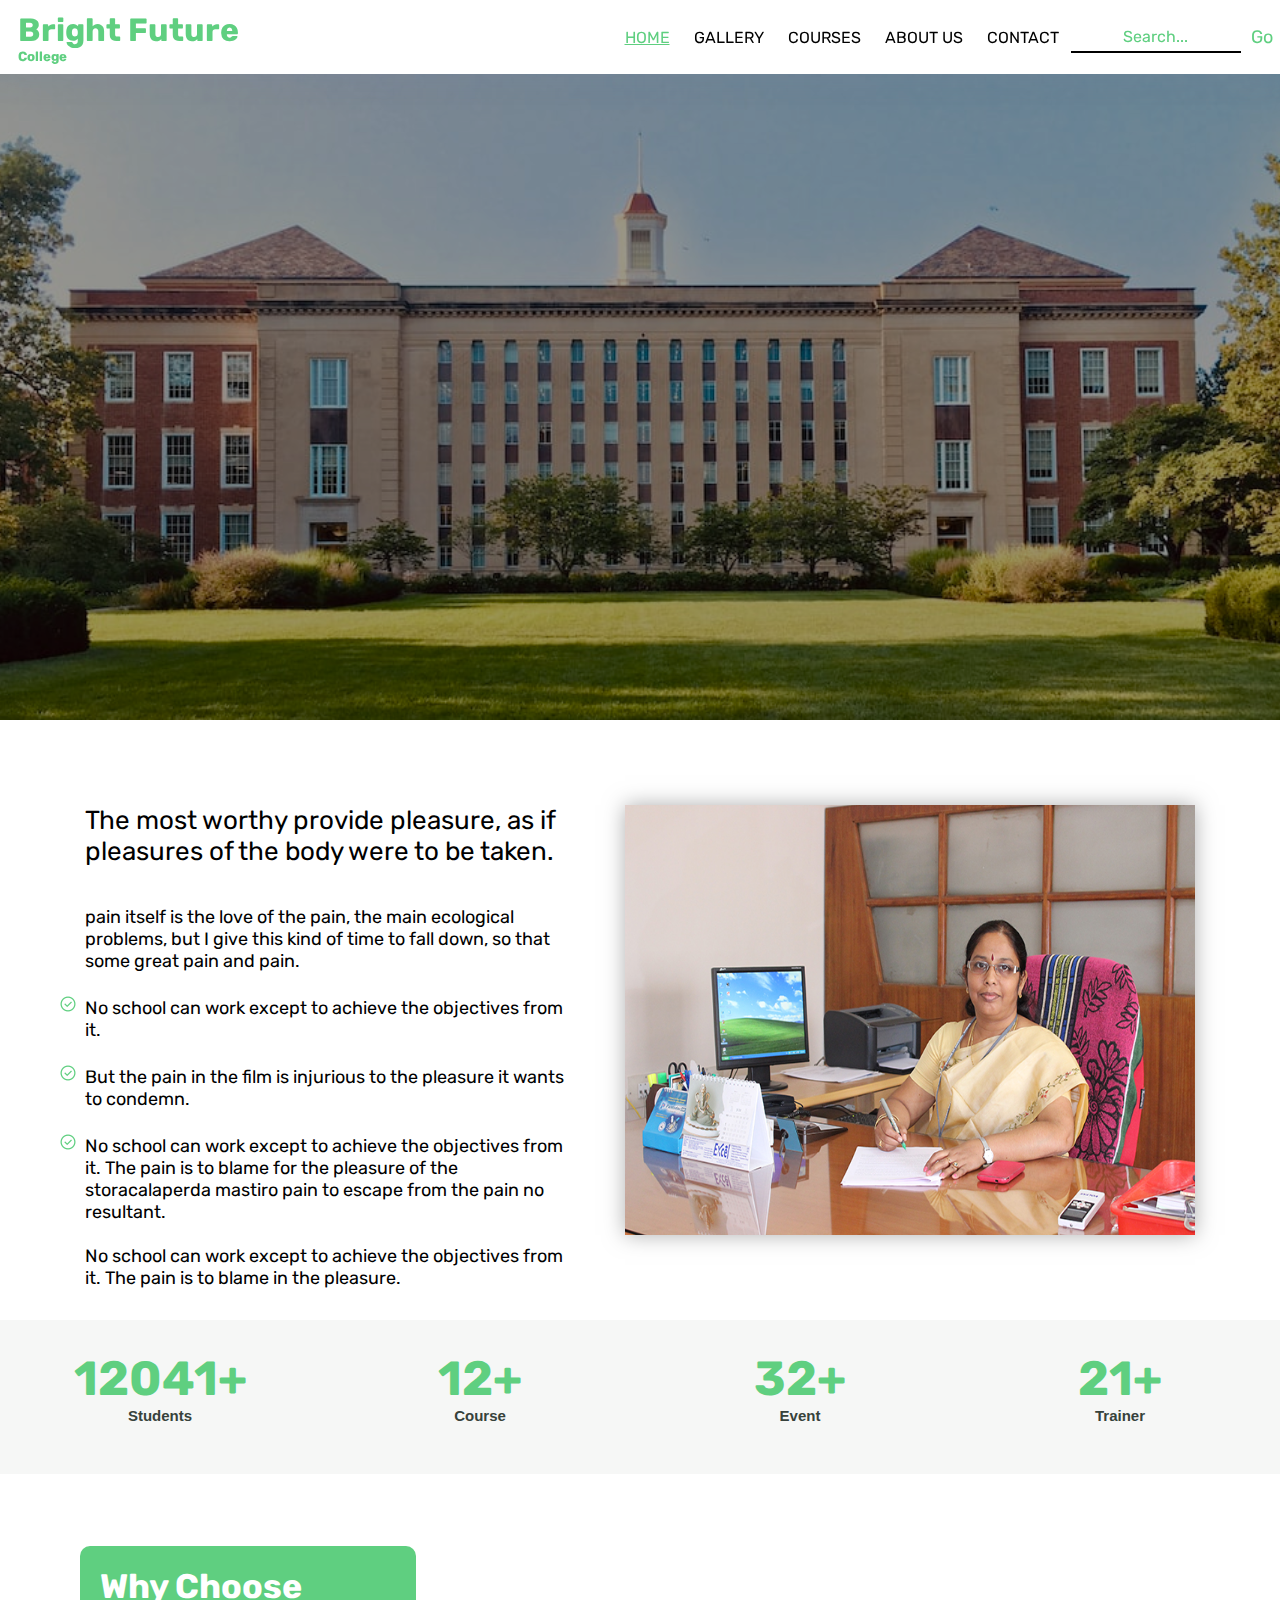
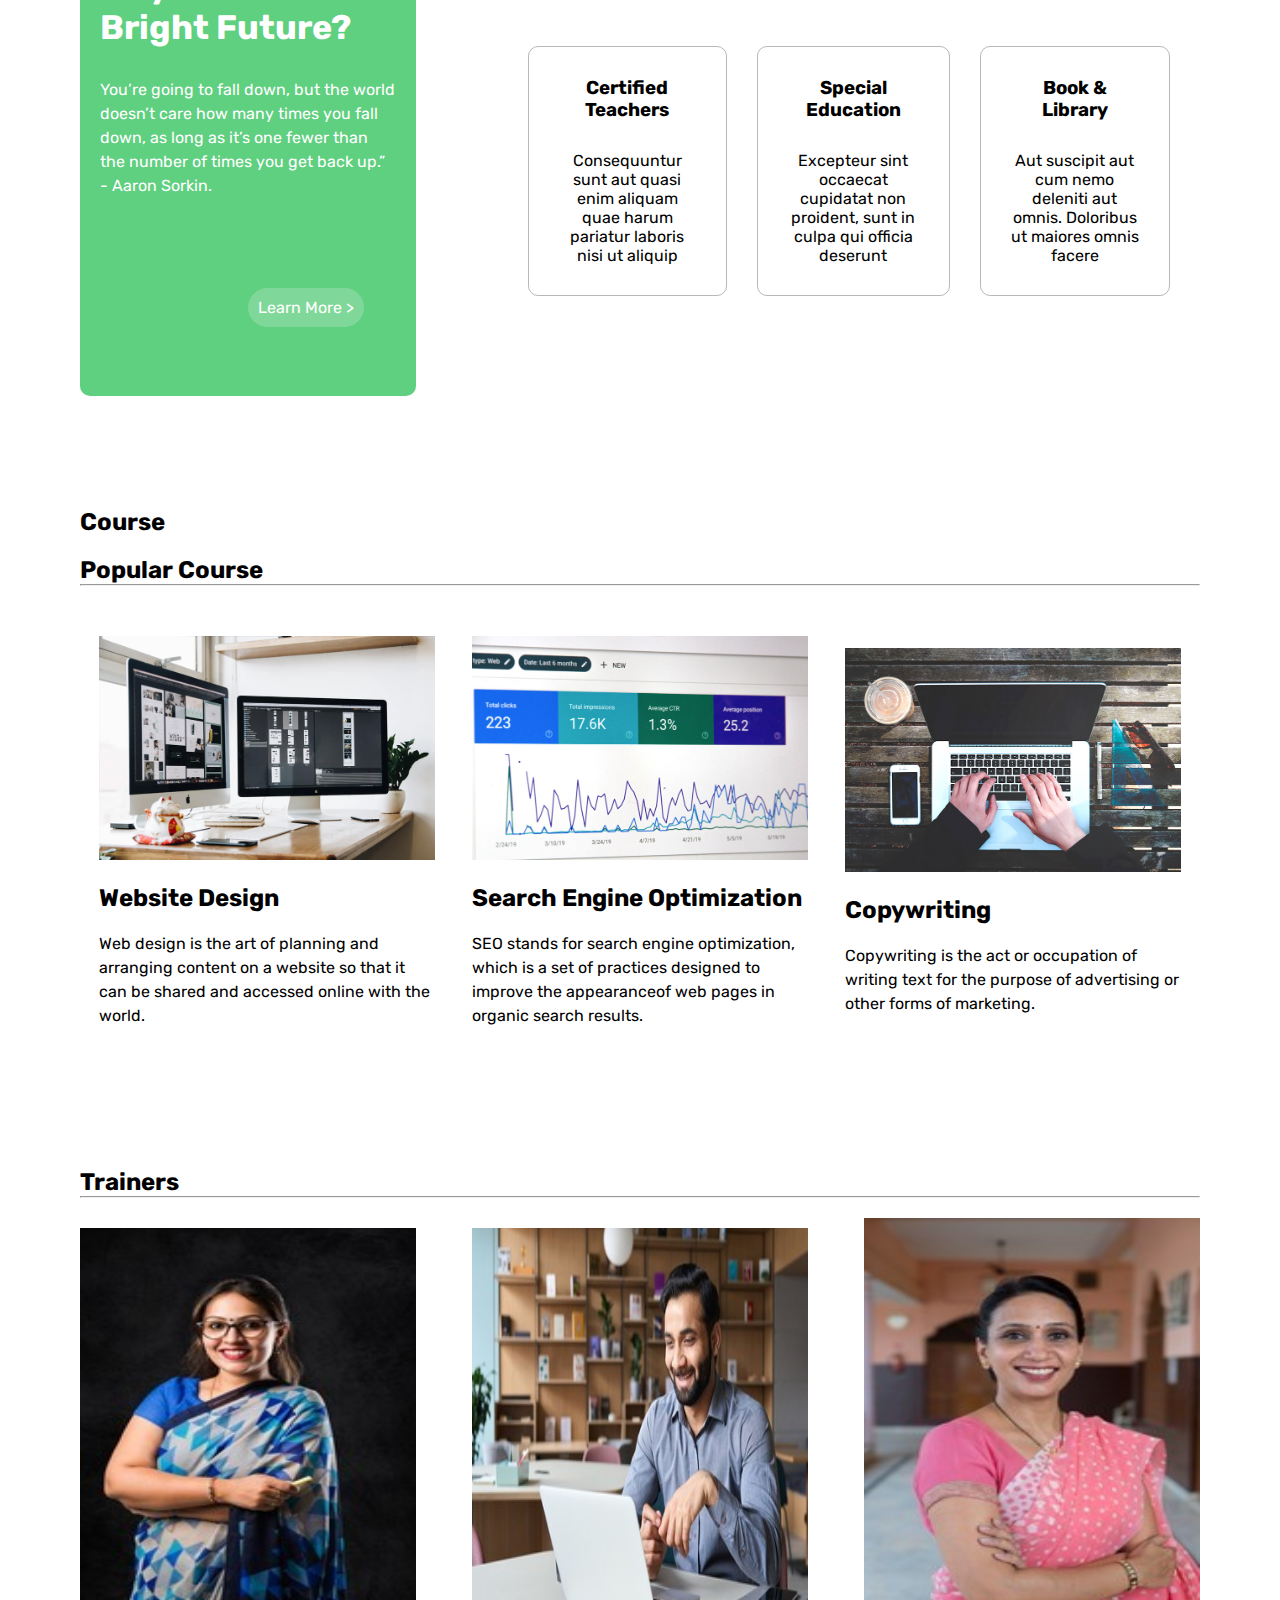
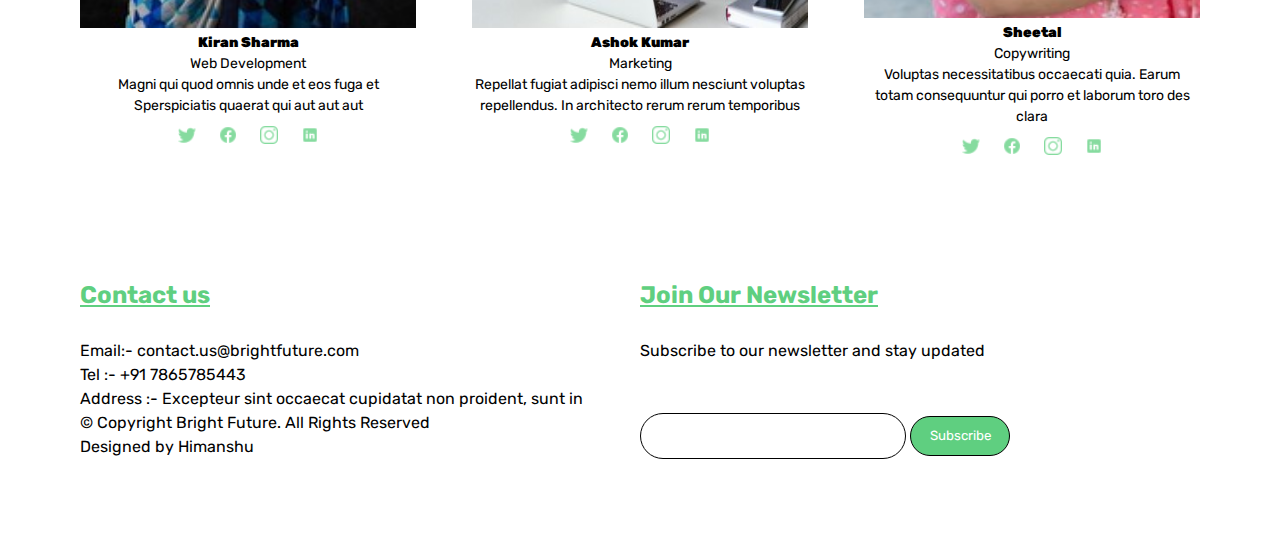
<file: index.html>
<!DOCTYPE html>
<html lang="en">

<head>
    <meta charset="UTF-8">
    <meta http-equiv="X-UA-Compatible" content="IE=edge">
    <meta name="viewport" content="width=device-width, initial-scale=1.0">
    <title>Bright Future</title>
    <link rel="stylesheet" href="assets/css/style.css">
    <link rel="preconnect" href="https://fonts.googleapis.com">
    <link rel="preconnect" href="https://fonts.gstatic.com" crossorigin>
    <link
        href="https://fonts.googleapis.com/css2?family=Rubik:ital,wght@0,300;0,400;0,500;0,600;0,700;0,800;0,900;1,300;1,400;1,500;1,700;1,800;1,900&display=swap"
        rel="stylesheet">


    <link rel="apple-touch-icon" sizes="180x180" href="/apple-touch-icon.png">
    <link rel="icon" type="image/png" sizes="32x32" href="favicon_io/favicon-32x32.png">
    <link rel="icon" type="image/png" sizes="16x16" href="favicon_io/favicon-16x16.png">

    <style>

    </style>
</head>

<body>
    <div class="header">
        <div class="logo">
            <h1>Bright Future</h1>
            <h5>College</h5>

        </div>
        <div class="nav-bar">
            <ul class="menu">
                <li><a href="index.html" class="active">HOME</a></li>
                <li><a href="gallery.html">GALLERY</a></li>
                <li><a href="course.html">COURSES</a>
                </li>
                <li><a href="about.html">ABOUT US</a></li>
                <li><a href="contact.html">CONTACT</a></li>
            </ul>

        </div>
        <div class="search-bar">
            <input type="text" placeholder="Search..." class="search-input" id="search" autocomplete="off">
            <span class="go">Go</span>
        </div>
    </div>
    <div class="hero_bg">
        <div class="slide letter">
            <h1 class="slide" style="font-size: 48px;">Learning Today,<br>
                Leading Tomorrow </h1>
            <h2 class="slide" style="font-size: 24px;">We are here for your Bright Future.
            </h2><br>
            <a href="course.html"><button class="btn slide">Get Started</button></a>
        </div>


    </div>

    <!-- about section -->

    <div class="about-section" id="about">
        <div class="about-col">
            <h3 style="font-size: 26px; margin-bottom: 20px; font-weight: normal;">The most worthy provide pleasure, as
                if pleasures of the body were to be taken.
            </h3><br>
            <ul>
                <p> pain itself is the love of the pain, the main ecological problems, but I give this kind of time
                    to fall
                    down, so that some great pain and pain.</p><br>

                <li>No school can work except to achieve the objectives from it.</li><br>
                <li>But the pain in the film is injurious to the pleasure it wants to condemn.</li><br>

                <li> No school can work except to achieve the objectives from it. The pain is to blame for the pleasure
                    of the
                    storacalaperda mastiro pain to escape from the pain no resultant.</li> <br>

                No school can work except to achieve the objectives from it. The pain is to blame in the pleasure.

            </ul>
        </div>
        <div class="about-col">
            <img src="assets/img/about.jpg" alt="" style="height: 430px; width: 570px;">
        </div>

    </div>
    <!-- count-section -->

    <div class="count-section">
        <div class="count-content">
            <div class="row-counter">
                <div class="count">
                    <span>12041+</span>
                    <p>Students</p>
                </div>
                <div class="count">
                    <span>12+</span>
                    <p>Course</p>
                </div>
                <div class="count">
                    <span>32+</span>
                    <p>Event</p>
                </div>
                <div class="count">
                    <span>21+</span>
                    <p>Trainer</p>
                </div>
            </div>
        </div>
    </div>

    <!-- why us -->

    <div class="why-us">
        <div class="why-us-container">
            <div class="row">
                <div class="content-left">
                    <h3>Why Choose Bright Future?</h3>
                    <p>You’re going to fall down, but the world doesn’t care how many times you fall down, as long as
                        it’s one fewer than the number of times you get back up.” - Aaron Sorkin.</p>
                    <div class="learn-btn">
                        <a href="#">Learn
                            More ></a>

                    </div>
                </div>
                <div class="content-right">
                    <div class="offer">
                        <h3>Certified Teachers</h3>
                        <p>Consequuntur sunt aut quasi enim aliquam quae harum pariatur laboris nisi ut aliquip</p>
                    </div>
                    <div class="offer">
                        <h3>Special Education</h3>
                        <p>Excepteur sint occaecat cupidatat non proident, sunt in culpa qui officia deserunt</p>
                    </div>
                    <div class="offer">
                        <h3>Book & Library</h3>
                        <p>Aut suscipit aut cum nemo deleniti aut omnis. Doloribus ut maiores omnis facere</p>
                    </div>
                </div>

            </div>
        </div>
    </div>



    <!-- Course--details -->

    <div class="course-detials">

        <div class="course-box">
            <div class="course-head">
                <h2>Course</h2>

            </div>
            <div>
                <div style="margin:20px 0">
                    <h2>Popular Course</h2>
                    <hr>
                </div>
                <div class="courses-row"
                    style="display: flex; justify-content: space-between; align-items: center; box-sizing: border-box; margin-top: 50px;">
                    <div class="course">
                        <div> <img src="assets/img/course-1.jpg" alt=""></div>
                        <h2>Website Design</h2>
                        <p> Web design is the art of planning and arranging content on a website so that it can be
                            shared and accessed online with the world.</p>
                    </div>
                    <div class="course">
                        <div> <img src="assets/img/course-2.jpg" alt=""></div>
                        <h2>Search Engine Optimization</h2>
                        <p> SEO stands for search engine optimization, which is a set of practices designed to improve
                            the appearanceof web pages in organic search results.</p>
                    </div>
                    <div class="course">
                        <div> <img src="assets/img/course-3.jpg" alt=""></div>
                        <h2>Copywriting</h2>
                        <p>Copywriting is the act or occupation of writing text for the purpose of advertising or other
                            forms of marketing.</p>
                    </div>
                </div>



            </div>

        </div>

    </div>
    <!-- -----Trainers----- -->
    <div class="trainer-container">
        <div class="traner-head" style="padding: 20px 80px;">
            <h2>Trainers </h2>
            <hr>
        </div>
        <div class="trainer-box">
            <div class="trainer">
                <img src="assets/img/trainers/trainer-1.jpg" alt="">
                <div class="trainer-containet" style="text-align:center; font-size: 14px; line-height: 21px;">
                    <h4><b>Kiran Sharma</b> </h4>
                    <span> Web Development </span><br>
                    <p> Magni qui quod omnis unde et eos fuga et Sperspiciatis quaerat qui
                        aut aut aut</p>
                    <div class="social">
                        <img src="assets/img/icon/twitter_16px.png" alt="" clsaa="twi">
                        <img src="assets/img/icon/facebook_16px.png" alt="" clsaa="fac">
                        <img src="assets/img/icon/instagram_16px.png" alt="" clsaa="ins">
                        <img src="assets/img/icon/linkedin_16px.png" alt="" clsaa="lin">
                    </div>
                </div>


            </div>
            <div class="trainer">
                <img src="assets/img/trainers/trainer-2.jpg" alt="">
                <div class="trainer-containet" style="text-align: center; font-size: 14px; line-height: 21px;">
                    <h4><b>Ashok Kumar</b> </h4>
                    <span> Marketing </span><br>
                    <p> Repellat fugiat adipisci nemo illum nesciunt voluptas repellendus. In architecto rerum rerum
                        temporibus</p>
                    <div class="social">
                        <img src="assets/img/icon/twitter_16px.png" alt="" clsaa="twi">
                        <img src="assets/img/icon/facebook_16px.png" alt="" clsaa="fac">
                        <img src="assets/img/icon/instagram_16px.png" alt="" clsaa="ins">
                        <img src="assets/img/icon/linkedin_16px.png" alt="" clsaa="lin">
                    </div>
                </div>

            </div>
            <div class="trainer">
                <img src="assets/img/trainers/trainer-3.jpg" alt="">
                <div class="trainer-containet" style="text-align: center; font-size: 14px; line-height: 21px;">
                    <h4><b>Sheetal</b> </h4>
                    <span>Copywriting</span><br>
                    <p>Voluptas necessitatibus occaecati quia. Earum totam consequuntur qui porro et laborum toro des
                        clara</p>
                    <div class="social">
                        <img src="assets/img/icon/twitter_16px.png" alt="" clsaa="twi">
                        <img src="assets/img/icon/facebook_16px.png" alt="" clsaa="fac">
                        <img src="assets/img/icon/instagram_16px.png" alt="" clsaa="ins">
                        <img src="assets/img/icon/linkedin_16px.png" alt="" clsaa="lin">
                    </div>
                </div>

            </div>
        </div>

    </div>

    <!-- Footer -->
    <div class="footer-container">
        <div class="footer-row" style="display: flex; justify-content: center; align-items: center;">
            <div class="contact-details" style="width: 50%;">
                <h2>Contact us</h2>
                <p>Email:- contact.us@brightfuture.com</p>
                <p>Tel :- +91 7865785443</p>
                <p>Address :- Excepteur sint occaecat cupidatat non proident, sunt in</p>
                <p>© Copyright Bright Future. All Rights Reserved</p>
                <p>Designed by Himanshu</p>
            </div>
            <div class="subcribe" style="width: 50%;">
                <h2>Join Our Newsletter
                </h2>
                <p>Subscribe to our newsletter and stay updated</p>
                <div style="margin-top: 50px;">
                    <input type="email" name="email" id=""
                        style="width: 250px; height: 30px; border-radius: 50px; border: 1px solid black;  padding: 7px;">
                    <input type="submit" value="Subscribe" class="submit"
                        style=" width: 100px; height: 40px; color: #fff ; background-color: #5fcf80; border-radius: 50px; border: 1px solid black; cursor: pointer;">
                </div>
            </div>
        </div>

    </div>
</body>

</html>
</file>
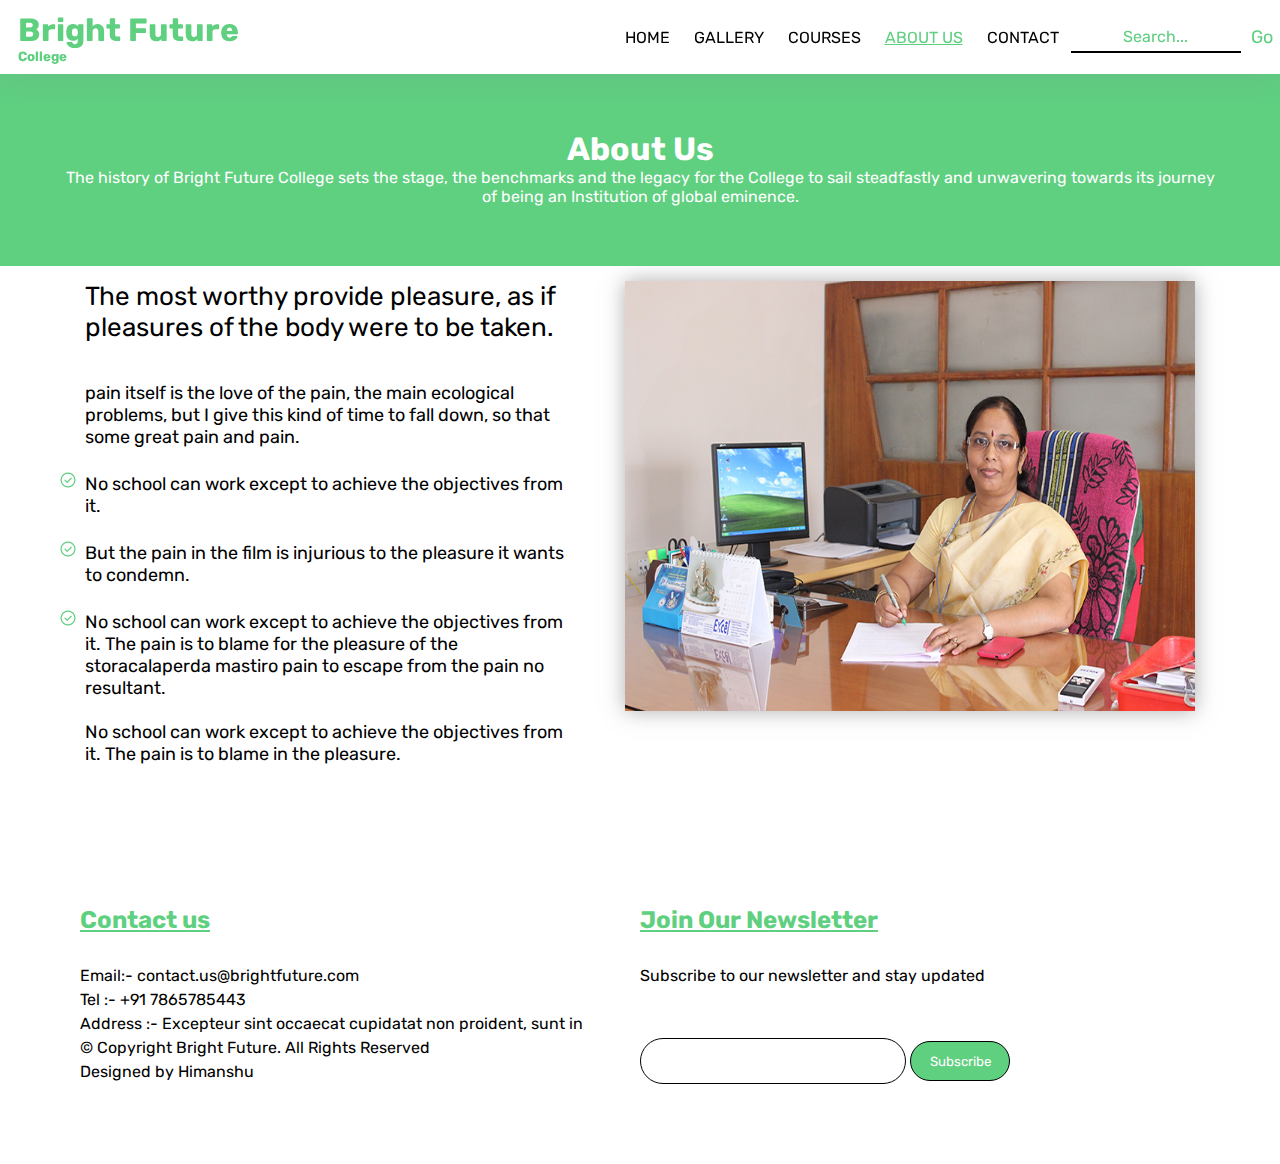
<file: about.html>
<!DOCTYPE html>
<html lang="en">
<head>
    <meta charset="UTF-8">
    <meta http-equiv="X-UA-Compatible" content="IE=edge">
    <meta name="viewport" content="width=device-width, initial-scale=1.0">
    <link rel="stylesheet" href="assets/css/style.css">
    <link rel="preconnect" href="https://fonts.googleapis.com">
    <link rel="preconnect" href="https://fonts.gstatic.com" crossorigin>
    <link
        href="https://fonts.googleapis.com/css2?family=Rubik:ital,wght@0,300;0,400;0,500;0,600;0,700;0,800;0,900;1,300;1,400;1,500;1,700;1,800;1,900&display=swap"
        rel="stylesheet">
    <title>
    Bright Future : About Us
    </title>

    <link rel="apple-touch-icon" sizes="180x180" href="/apple-touch-icon.png">
    <link rel="icon" type="image/png" sizes="32x32" href="favicon_io/favicon-32x32.png">
    <link rel="icon" type="image/png" sizes="16x16" href="favicon_io/favicon-16x16.png">
</head>
<body>
    <div class="header">
        <div class="logo">
            <h1>Bright Future</h1>
            <h5>College</h5>

        </div>
        <div class="nav-bar">
            <ul class="menu">
                <li><a href="index.html" >HOME</a></li>
                <li><a href="gallery.html">GALLERY</a></li>
                <li><a href="course.html">COURSES</a>
                </li>
                <li><a href="#about" class="active">ABOUT US</a></li>
                <li><a href="contact.html">CONTACT</a></li>
            </ul>

        </div>
        <div class="search-bar">
            <input type="text" placeholder="Search..." class="search-input" id="search" autocomplete="off">
            <span class="go">Go</span>
        </div>
    </div>
   <!-- about div -->
   <div class="about-content">
    <h1>About Us</h1> 
    The history of Bright Future College sets the stage, the benchmarks and the legacy for the College to sail steadfastly and unwavering towards its journey of being an Institution of global eminence.
   </div>
   
    <div class="about-section" id="about">
        <div class="about-col">
            <h3 style="font-size: 26px; margin-bottom: 20px; font-weight: normal;">The most worthy provide pleasure, as
                if pleasures of the body were to be taken.
            </h3><br>
            <ul>
                <p> pain itself is the love of the pain, the main ecological problems, but I give this kind of time
                    to fall
                    down, so that some great pain and pain.</p><br>

                <li>No school can work except to achieve the objectives from it.</li><br>
                <li>But the pain in the film is injurious to the pleasure it wants to condemn.</li><br>

                <li> No school can work except to achieve the objectives from it. The pain is to blame for the pleasure
                    of the
                    storacalaperda mastiro pain to escape from the pain no resultant.</li> <br>

                No school can work except to achieve the objectives from it. The pain is to blame in the pleasure.

            </ul>
        </div>
        <div class="about-col">
            <img src="assets/img/about.jpg" alt="" style="height: 430px; width: 570px;">
        </div>

    </div>
    <div class="footer-container">
        <div class="footer-row" style="display: flex; justify-content: center; align-items: center;" >
            <div class="contact-details" style="width: 50%;">
                <h2>Contact us</h2>
                <p>Email:- contact.us@brightfuture.com</p>
                <p>Tel :- +91 7865785443</p>
                <p>Address :- Excepteur sint occaecat cupidatat non proident, sunt in</p>
                <p>© Copyright Bright Future. All Rights Reserved</p>
                <p>Designed by Himanshu</p>
            </div>
            <div class="subcribe" style="width: 50%;">
                <h2>Join Our Newsletter
                    </h2>
                    <p>Subscribe to our newsletter and stay updated</p>
               <div style="margin-top: 50px;">
                <input type="email" name="email" id="" style="width: 250px; height: 30px; border-radius: 50px; border: 1px solid black;  padding: 7px;">
                <input type="submit" value="Subscribe" class="submit" style=" width: 100px; height: 40px; color: #fff ; background-color: #5fcf80; border-radius: 50px; border: 1px solid black; cursor: pointer;">
               </div> 
            </div>
        </div>

    </div>
</body>
</html>
</file>
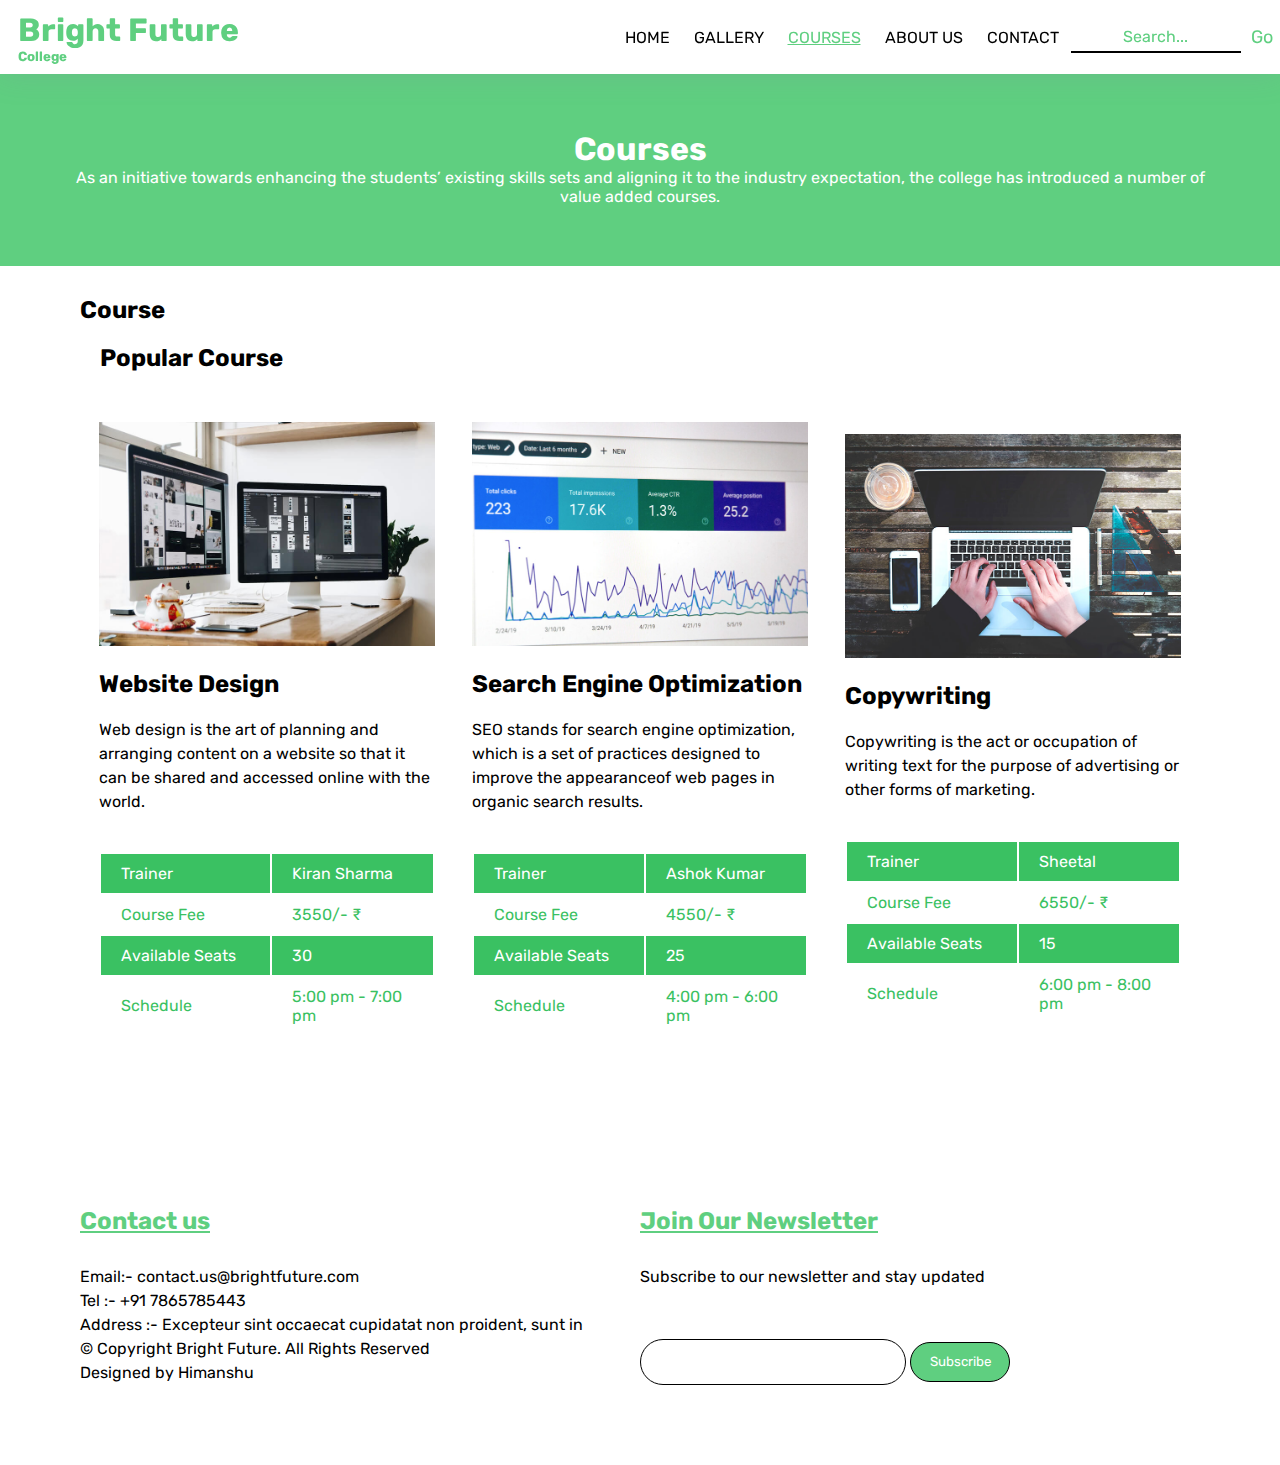
<file: course.html>
<!DOCTYPE html>
<html lang="en">

<head>
    <meta charset="UTF-8">
    <meta http-equiv="X-UA-Compatible" content="IE=edge">
    <meta name="viewport" content="width=device-width, initial-scale=1.0">
    <link rel="stylesheet" href="assets/css/style.css">
    <link rel="preconnect" href="https://fonts.googleapis.com">
    <link rel="preconnect" href="https://fonts.gstatic.com" crossorigin>

    <link
        href="https://fonts.googleapis.com/css2?family=Rubik:ital,wght@0,300;0,400;0,500;0,600;0,700;0,800;0,900;1,300;1,400;1,500;1,700;1,800;1,900&display=swap"
        rel="stylesheet">
    <title>
        Bright Future : Courses
    </title>

    <link rel="apple-touch-icon" sizes="180x180" href="/apple-touch-icon.png">
    <link rel="icon" type="image/png" sizes="32x32" href="favicon_io/favicon-32x32.png">
    <link rel="icon" type="image/png" sizes="16x16" href="favicon_io/favicon-16x16.png">
    <style>

    </style>
</head>

<body>
    <div class="header">
        <div class="logo">
            <h1>Bright Future</h1>
            <h5>College</h5>

        </div>
        <div class="nav-bar">
            <ul class="menu">
                <li><a href="index.html">HOME</a></li>
                <li><a href="gallery.html">GALLERY</a></li>
                <li><a href="course.html" class="active">COURSES</a>
                </li>
                <li><a href="about.html">ABOUT US</a></li>
                <li><a href="contact.html">CONTACT</a></li>
            </ul>

        </div>
        <div class="search-bar">
            <input type="text" placeholder="Search..." class="search-input" id="search" autocomplete="off">
            <span class="go">Go</span>
        </div>
    </div>

    <!-- --section    -->

    <div class="about-content">
        <h1>Courses</h1>
        <p>As an initiative towards enhancing the students’ existing skills sets and aligning it to the industry expectation, the college has introduced a number of value added courses.</p>
    </div>

    <!-- Course--details -->

    <div class="course-detials">

        <div class="course-box">
            <div class="course-head">
                <h2>Course</h2>

            </div>
            <div>
                <div style="margin:20px">
                    <h2>Popular Course</h2>
                </div>
                <div class="courses-row"
                    style="display: flex; justify-content: space-between; align-items: center; box-sizing: border-box; margin-top: 50px;">
                    <div class="course">
                        <div> <img src="assets/img/course-1.jpg" alt=""></div>
                      
                        <h2>Website Design</h2>
                        <p> Web design is the art of planning and arranging content on a website so that it can be
                            shared and accessed online with the world.</p>
                            <br><br>
                            <table class="table-detail">
                                    <tr>
                                        <td>Trainer</td>
                                        <td>Kiran Sharma</td>
                                    </tr>
                                    <tr>
                                        <td>Course Fee</td>
                                        <td>3550/- ₹</td>
                                    </tr>
                                    <tr>
                                        <td>Available Seats</td>
                                        <td>30</td>
                                    </tr>
                                    <tr>
                                        <td>Schedule</td>
                                        <td>5:00 pm - 7:00 pm</td>
                                    </tr>
                                </table>
                    </div>
                    <div class="course">
                        <div> <img src="assets/img/course-2.jpg" alt=""></div>
                        
                        <h2>Search Engine Optimization</h2>
                        <p> SEO stands for search engine optimization, which is a set of practices designed to improve
                            the appearanceof web pages in organic search results.</p>
                            <br><br>
                            <table class="table-detail">
                                <tr>
                                    <td>Trainer</td>
                                    <td>Ashok Kumar</td>
                                </tr>
                                <tr>
                                    <td>Course Fee</td>
                                    <td>4550/- ₹</td>
                                </tr>
                                <tr>
                                    <td>Available Seats</td>
                                    <td>25</td>
                                </tr>
                                <tr>
                                    <td>Schedule</td>
                                    <td>4:00 pm - 6:00 pm</td>
                                </tr>
                            </table>
                    </div>
                    <div class="course">
                        <div> <img src="assets/img/course-3.jpg" alt=""></div>
                        
                        <h2>Copywriting</h2>
                        <p>Copywriting is the act or occupation of writing text for the purpose of advertising or other
                            forms of marketing.</p>
                            <br><br>
                                <table class="table-detail">
                                    <tr>
                                        <td>Trainer</td>
                                        <td>Sheetal</td>
                                    </tr>
                                    <tr>
                                        <td>Course Fee</td>
                                        <td>6550/- ₹</td>
                                    </tr>
                                    <tr>
                                        <td>Available Seats</td>
                                        <td>15</td>
                                    </tr>
                                    <tr>
                                        <td>Schedule</td>
                                        <td>6:00 pm - 8:00 pm</td>
                                    </tr>
                                </table>
                    </div>
                </div>



            </div>

        </div>

    </div>

    <!-- Footer -->
    <div class="footer-container">
        <div class="footer-row" style="display: flex; justify-content: center; align-items: center;">
            <div class="contact-details" style="width: 50%;">
                <h2>Contact us</h2>
                <p>Email:- contact.us@brightfuture.com</p>
                <p>Tel :- +91 7865785443</p>
                <p>Address :- Excepteur sint occaecat cupidatat non proident, sunt in</p>
                <p>© Copyright Bright Future. All Rights Reserved</p>
                <p>Designed by Himanshu</p>
            </div>
            <div class="subcribe" style="width: 50%;">
                <h2>Join Our Newsletter
                </h2>
                <p>Subscribe to our newsletter and stay updated</p>
                <div style="margin-top: 50px;">
                    <input type="email" name="email" id=""
                        style="width: 250px; height: 30px; border-radius: 50px; border: 1px solid black;  padding: 7px;">
                    <input type="submit" value="Subscribe" class="submit"
                        style=" width: 100px; height: 40px; color: #fff ; background-color: #5fcf80; border-radius: 50px; border: 1px solid black; cursor: pointer;">
                </div>
            </div>
        </div>

    </div>
</body>

</html>
</file>
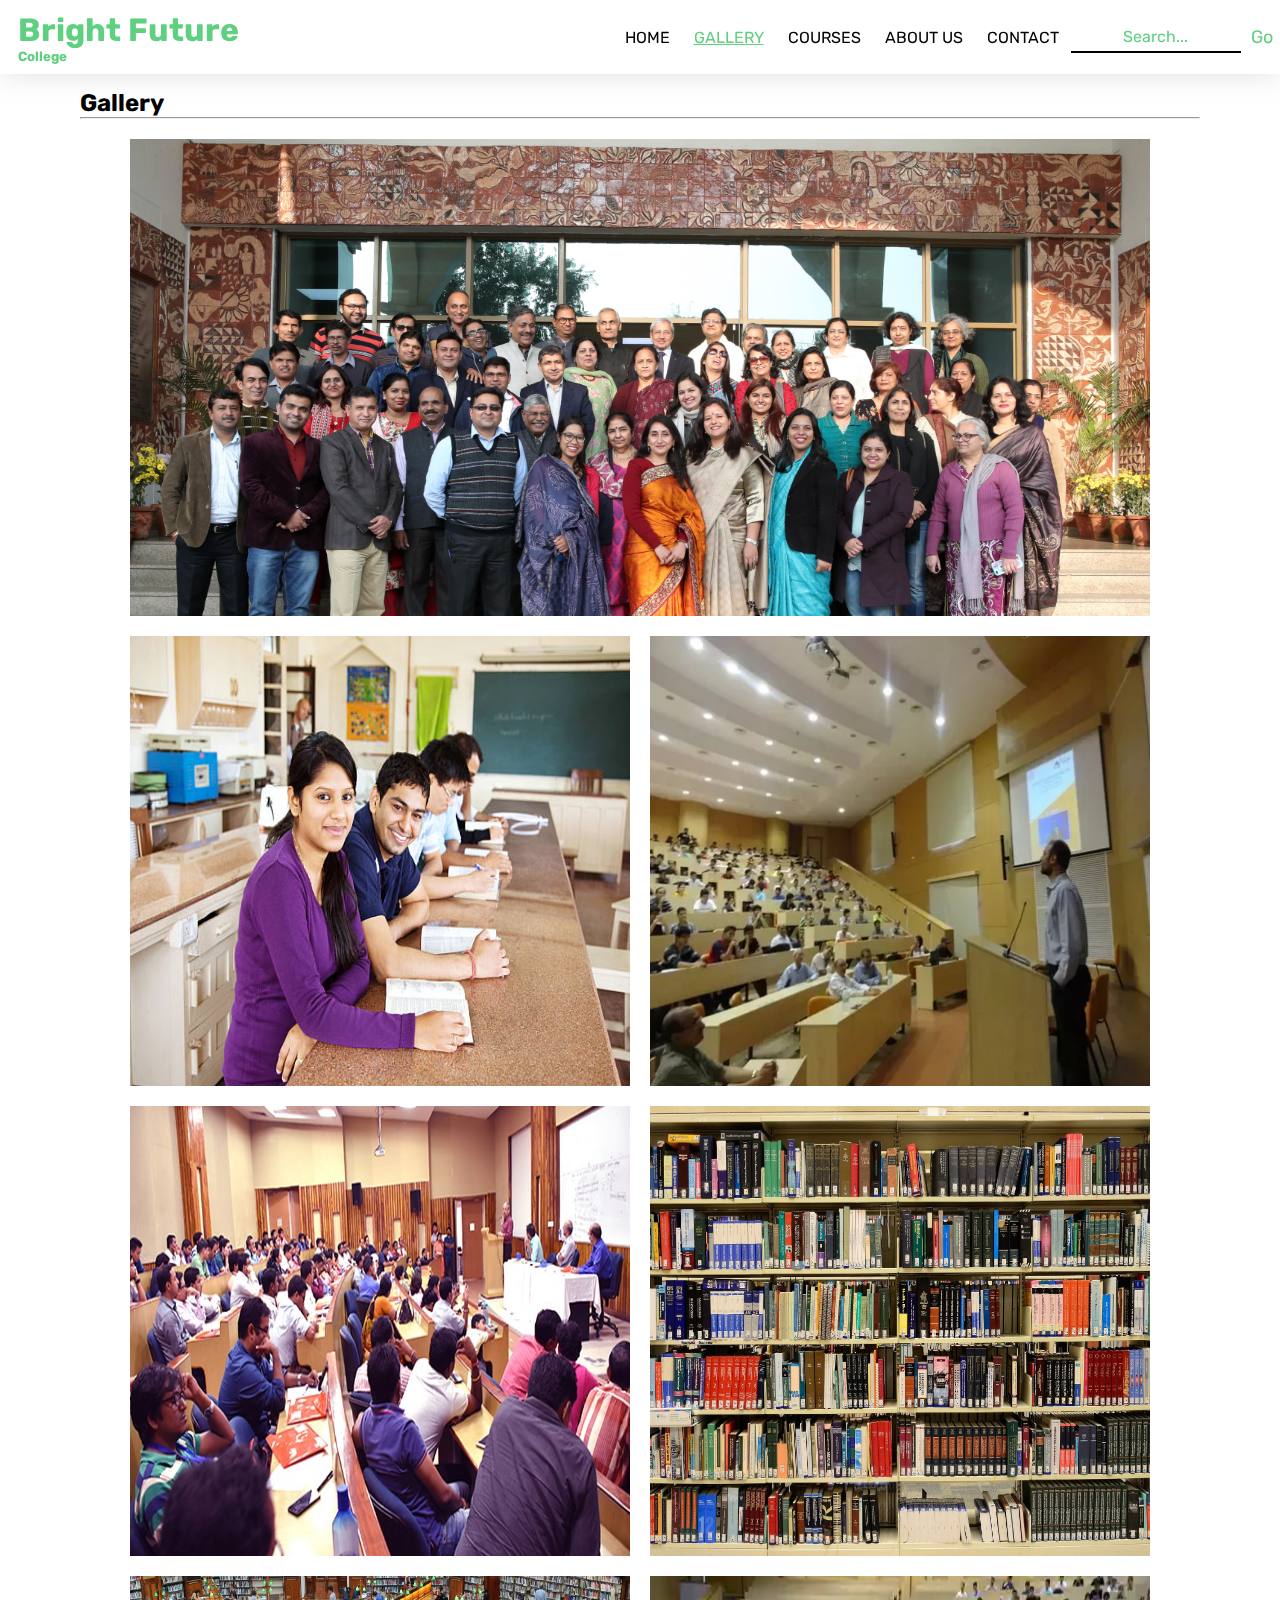
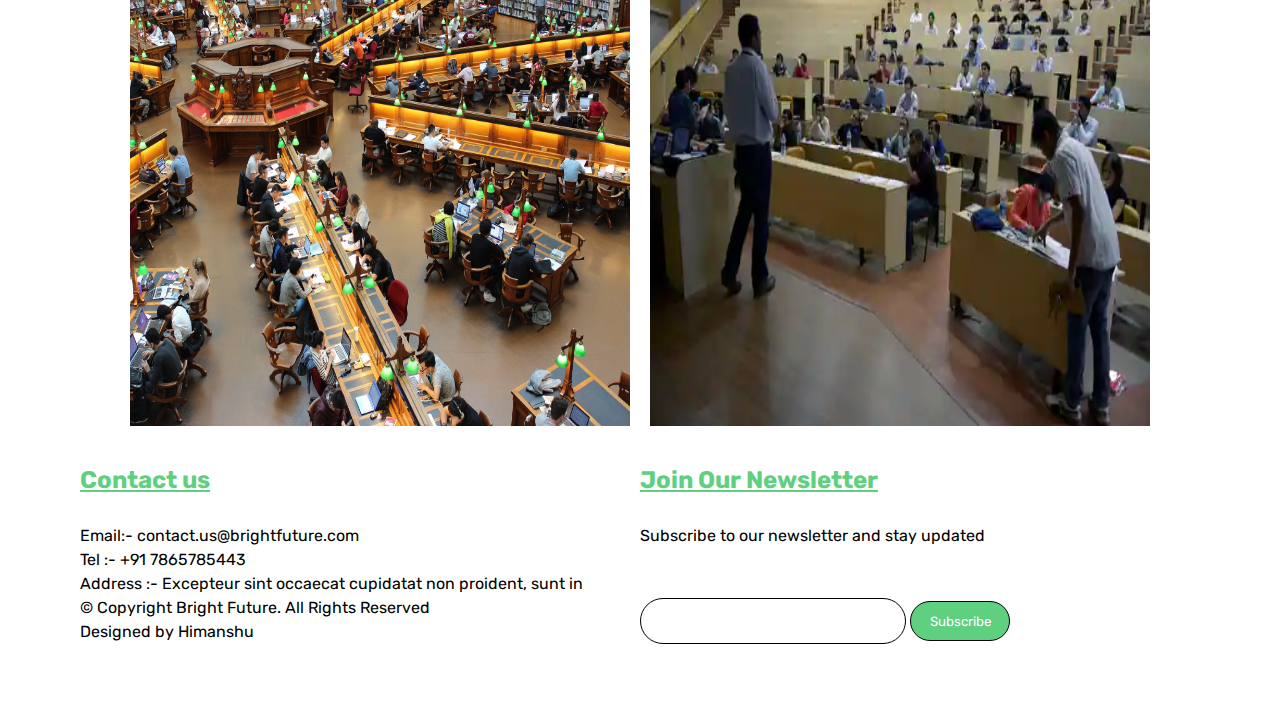
<file: gallery.html>
<!DOCTYPE html>
<html lang="en">

<head>
    <meta charset="UTF-8">
    <meta http-equiv="X-UA-Compatible" content="IE=edge">
    <meta name="viewport" content="width=device-width, initial-scale=1.0">
    <title>Bright Future : Gallery</title>
    <link rel="stylesheet" href="assets/css/style.css">
    <link rel="preconnect" href="https://fonts.googleapis.com">
    <link rel="preconnect" href="https://fonts.gstatic.com" crossorigin>
    <link
        href="https://fonts.googleapis.com/css2?family=Rubik:ital,wght@0,300;0,400;0,500;0,600;0,700;0,800;0,900;1,300;1,400;1,500;1,700;1,800;1,900&display=swap"
        rel="stylesheet">


    <link rel="apple-touch-icon" sizes="180x180" href="/apple-touch-icon.png">
    <link rel="icon" type="image/png" sizes="32x32" href="favicon_io/favicon-32x32.png">
    <link rel="icon" type="image/png" sizes="16x16" href="favicon_io/favicon-16x16.png">

    <style>

    </style>
</head>

<body>
    <!-- ____header section----- -->
    <div class="header">
        <div class="logo">
            <h1>Bright Future</h1>
            <h5>College</h5>

        </div>
        <div class="nav-bar">
            <ul class="menu">
                <li><a href="index.html">HOME</a></li>
                <li><a href="gallery.html"  class="active">GALLERY</a></li>
                <li><a href="course.html">COURSES</a>
                </li>
                <li><a href="about.html">ABOUT US</a></li>
                <li><a href="contact.html">CONTACT</a></li>
            </ul>

        </div>
        <div class="search-bar">
            <input type="text" placeholder="Search..." class="search-input" id="search" autocomplete="off">
            <span class="go">Go</span>
        </div>
    </div>
   
<!-- <----Galler -Section---> -->
    <div class="gallery-section" style="position:relative; top: 70px;">
        <div class="gal-head" style="padding:0 80px;">
            <h2>Gallery</h2>
            <hr>
        </div>
        <div class="gallery-div" style="width: 100%;">
            <div class="img" >
                <img src="assets/img/gallery/college_img (5)-min.jpg" alt="" width="100%" style="height: auto;">
            </div>
            <div class="img" >
                <img src="assets/img/gallery/college_img (2)-min.jpg" alt="" width="49%">
                <img src="assets/img/gallery/college_img (4)-min.jpg" alt="" width="49%">
            </div>
            <div class="img" >
                <img src="assets/img/gallery/college_img (8)-min.jpg" alt="" width="49%">
                <img src="assets/img/gallery/college_img (7)-min.jpg" alt="" width="49%">
            </div>
            <div class="img" >
                <img src="assets/img/gallery/college_img (12)-min.jpg" alt="" width="49%">
                <img src="assets/img/gallery/college_img (15)-min.jpg" alt="" width="49%">
            </div>
           
            
        </div>
    </div>

    <!-- Footer -->
    <div class="footer-container">
        <div class="footer-row" style="display: flex; justify-content: center; align-items: center;">
            <div class="contact-details" style="width: 50%;">
                <h2>Contact us</h2>
                <p>Email:- contact.us@brightfuture.com</p>
                <p>Tel :- +91 7865785443</p>
                <p>Address :- Excepteur sint occaecat cupidatat non proident, sunt in</p>
                <p>© Copyright Bright Future. All Rights Reserved</p>
                <p>Designed by Himanshu</p>
            </div>
            <div class="subcribe" style="width: 50%;">
                <h2>Join Our Newsletter
                </h2>
                <p>Subscribe to our newsletter and stay updated</p>
                <div style="margin-top: 50px;">
                    <input type="email" name="email" id=""
                        style="width: 250px; height: 30px; border-radius: 50px; border: 1px solid black;  padding: 7px;">
                    <input type="submit" value="Subscribe" class="submit"
                        style=" width: 100px; height: 40px; color: #fff ; background-color: #5fcf80; border-radius: 50px; border: 1px solid black; cursor: pointer;">
                </div>
            </div>
        </div>

    </div>
</body>

</html>
</file>
<file: assets/css/style.css>
* {
    margin: 0;
    padding: 0;
    font-family: 'Rubik', sans-serif;

}

/* header or navigation */
.header {

    height: 60px;
    width: 100%;
    background-color: #fff;
    display: flex;
    box-shadow: 0px 0px 30px rgb(127 137 161 / 25%);
    align-items: center;
    justify-content: center;
    position: fixed;
    top: 0;
    left: 0;
    right: 0;
    z-index: 10;
    padding: 7px 0;
}

.logo {
    color: #5FCF80;
}

.nav-bar {
    width: 65%;

}

.menu {
    display: flex;
    /* box-shadow: 0px 0px 30px rgb(127 137 161 / 25%); */
    color: #fff;
    list-style: none;
    justify-content: flex-end;
    align-items: center;



}

.menu>li {
    padding: 0;

}


.menu li a {
    color: #000;
    display: block;
    padding: 12px;
    text-decoration: none;

}

.menu li a:hover {
    color: #5FCF80;
    text-decoration: underline;

}

.active {
    color: #5FCF80 !important;
    text-decoration: underline !important;
}


/* ---search-bar */
.search-bar {
    width: 15%;
    height: 60px;
    display: flex;
    justify-content: start;
    align-items: center;


}

.search-input {
    height: 30px;
    width: 170px;
    text-align: center;
    border: none;
    border-bottom: 2px solid #000;
    background: transparent;
    font-size: 16px;
    color: #000;
    transition: 0.3s;
}

.search-input:focus {
    border-radius: 12px;
    border: none;
    transition: 0.3s;
    color: #5FCF80;
}

.search-input::placeholder {
    color: #5FCF80;
    font-size: 16px;
    text-align: center;
}

.go {
    font-size: 18px;
    color: #5FCF80;
    margin-left: 10px;

}

.go:hover {
    color: #000;
    cursor: pointer;
    text-decoration: underline;
}


/* hero_bg_image */

.hero_bg {
    transition: 0s;
    background-blend-mode: multiply;
    background: url('../img/hero-bg.jpg') rgba(0, 0, 0, .4) center;
    background-size: cover;
    width: 100%;
    height: 80vh;
    color: #fff;
    position: relative;
    box-sizing: border-box;
    background-attachment: fixed;
}

.hero_bg div {
    position: absolute;
    margin: 195px 0 0 85px;
    opacity: 0;
    animation: oncontent 1s forwards;
    animation-delay: 0.2s;
    animation-timing-function: ease-in-out;
}

.letter h2  h1{
    letter-spacing: 12px;
}

button.btn {
    padding: 10px 20px;
    margin-top: 30px;
    background: transparent;
    border: 2px solid white;
    font-size: 20px;
    border-radius: 30px;
    color: #fff;
    cursor: pointer;
    transition: 0.7s;
}

button.btn:hover {
    background-color: #5FCF80;
    border: 2px solid #5FCF80;
}


/* ---Animation on hero-bg conntent */

@keyframes oncontent {
    0% {
        transform: scale(0);
        opacity: 0;

    }

    100% {
        transform: scale(1);
        opacity: 1;
    }
}

/* about-section-div */

.about-section {
    box-sizing: border-box;
    display: flex;
    width: 100%;
    height: 600px;
    background-color: rgb(255, 255, 255);
    padding: 55px;

}

.about-col {
    padding: 30px;
    box-sizing: border-box;
    text-align: left;
    margin-left: auto;
    margin-right: auto;
}

.about-col ul {
    font-size: 18px;
    list-style-image: url(../img/icon/checkmark.png);
}

.about-col img {
    box-shadow: 0px 0px 20px rgba(128, 128, 128, 0.637);
}

/* coutn--section */

.count-section {
    background-color: #f6f7f6;
    padding: 30px 0;
    box-sizing: border-box;
}

.count-content {
    box-sizing: border-box;
    margin-left: auto;
    margin-right: auto;
    width: 100%;
}

.row-counter {
    display: flex;
    justify-content: space-evenly;
    text-align: center;
}


.count {
    font-size: 48px;
    display: block;
    width: 25%;
    color: #5fcf80;
    font-weight: 700;
}

.count p {
    padding: 0;
    margin: 0 0 20px 0;
    font-family: "Raleway", sans-serif;
    font-size: 15px;
    font-weight: 600;
    color: #37423b;
}




/* why us section  */


.why-us {
    box-sizing: border-box;
}

.why-us-container {
    box-sizing: border-box;
    width: 100%;
    margin-top: 60px;
    margin-left: auto;
    margin-right: auto;
    background-color: rgb(255, 255, 255);
}

.why-us-container .row {
    box-sizing: border-box;
    display: flex;
    padding: 12px 80px;
    justify-content: space-between;
}

.why-us-container .row .content-left {
    border-radius: 10px;
    box-sizing: border-box;
    width: 30%;
    background-color: #5FCF80;
    padding: 20px;
    height: 450px;
    color: #fff;
}

.content-left h3 {
    font-size: 34px;
    margin-bottom: 30px;
}

.content-left p {
    font-size: 16px;
    font-weight: 400;
    line-height: 24px;
}

.content-left .learn-btn {
    position: relative;
    top: 100px;
    left: 50%;
}

.content-left .learn-btn a {
    color: white;
    text-decoration: none;
    padding: 10px 10px;
    background: rgba(255, 255, 255, 0.2);
    border-radius: 30px;
}

.learn-btn a:hover {
    background-color: #fff !important;
    color: #5FCF80 !important;
}

.content-right {
    display: flex;
    width: 60%;
    height: 450px;
    align-items: center;
    justify-content: center;
}



.offer {
    padding: 30px;
    margin-right: 30px;
    list-style: 24px;
    border: 1px solid rgba(128, 128, 128, 0.562);
    border-radius: 10px;
    text-align: center;
    height: 250px;
    box-sizing: border-box;

}

.offer h3 {
    margin-bottom: 30px;
}








/* -- Course--details -- */

.course-detials {
    padding: 60px 80px;
    box-sizing: border-box;
    margin-top: 20px;
}

.course-box {
    margin-top: 20px;
}

.course {
    width: 30%;
    height: 25%;
    box-sizing: border-box;
    margin-top: 20px;
    margin: auto;
}

.course img {
    width: 100%;
    
}

.course img:hover {
    /* transform: scale(1.2); */
}

.course a {
    text-decoration: none;
    color: #000;
}

.course h2 {
    margin-top: 20px;
    cursor: pointer;
}

.course h2:hover {
    color: #5FCF80;
    transition: 0.3s;
}

.course p {

    margin-top: 20px;
    line-height: 1.5;
}




/* -- -----Trainers----- -- */
.trainer-container {
    box-sizing: border-box;
    margin-top: 60px;

}

.trainer-box {
    display: flex;
    box-sizing: border-box;
    padding: 0 80px;
    justify-content: space-between;
    align-items: center;
    width: 100%;
}

.trainer {
    width: 30%;
}

.trainer img {
    width: 100%;
    height: 400px;
}

.social img {
    width: 18px;
    height: 18px;
    margin: 10px;
    cursor: pointer;
}

/* -----Footer---- */
.footer-container {
    width: 100%;
    padding: 80px;
    overflow: hidden;
    box-sizing: border-box;
}

.footer-container h2 {
    color: #5FCF80;
    margin-top: 30px;
    margin-bottom: 30px;
    text-decoration: underline;
}

.footer-container p {
    font-size: 16px;
    line-height: 1.5;
}


/* #3ac162 */
.submit:hover {
    background-color: #3ac162 !important;
}

/* ---about-content---- */


.about-content {
    position: relative;
    top: 70px;
    background-color: #5fcf80;
    padding: 60px;
    text-align: center;
    color: #fff;
}





/* ----gallery-section---- */
.gallery-div {
    padding: 0 80px;
    box-sizing: border-box;
}

div.img {
    margin-top: 20px;
    box-sizing: border-box;
    padding: 0 50px;
    width: 100%;
    display: flex;
    align-items: center;
    justify-content: space-between;
}
div.img img{
    height: 450px;
}


/* ---Courses---pages--- */

.course-webpage{
    display: flex; align-items: center; justify-content:space-between; width: 100%; padding: 0 10px;
}



/* ---table-details--- */


table td{
   
    width: 250px;
    padding: 10px 20px;
}
tr:nth-child(odd)
{
    background-color: #3ac162;
    color: white;
}
tr:nth-child(even)
{
    background-color: white;
    color:  #3ac162;
}
</file>
